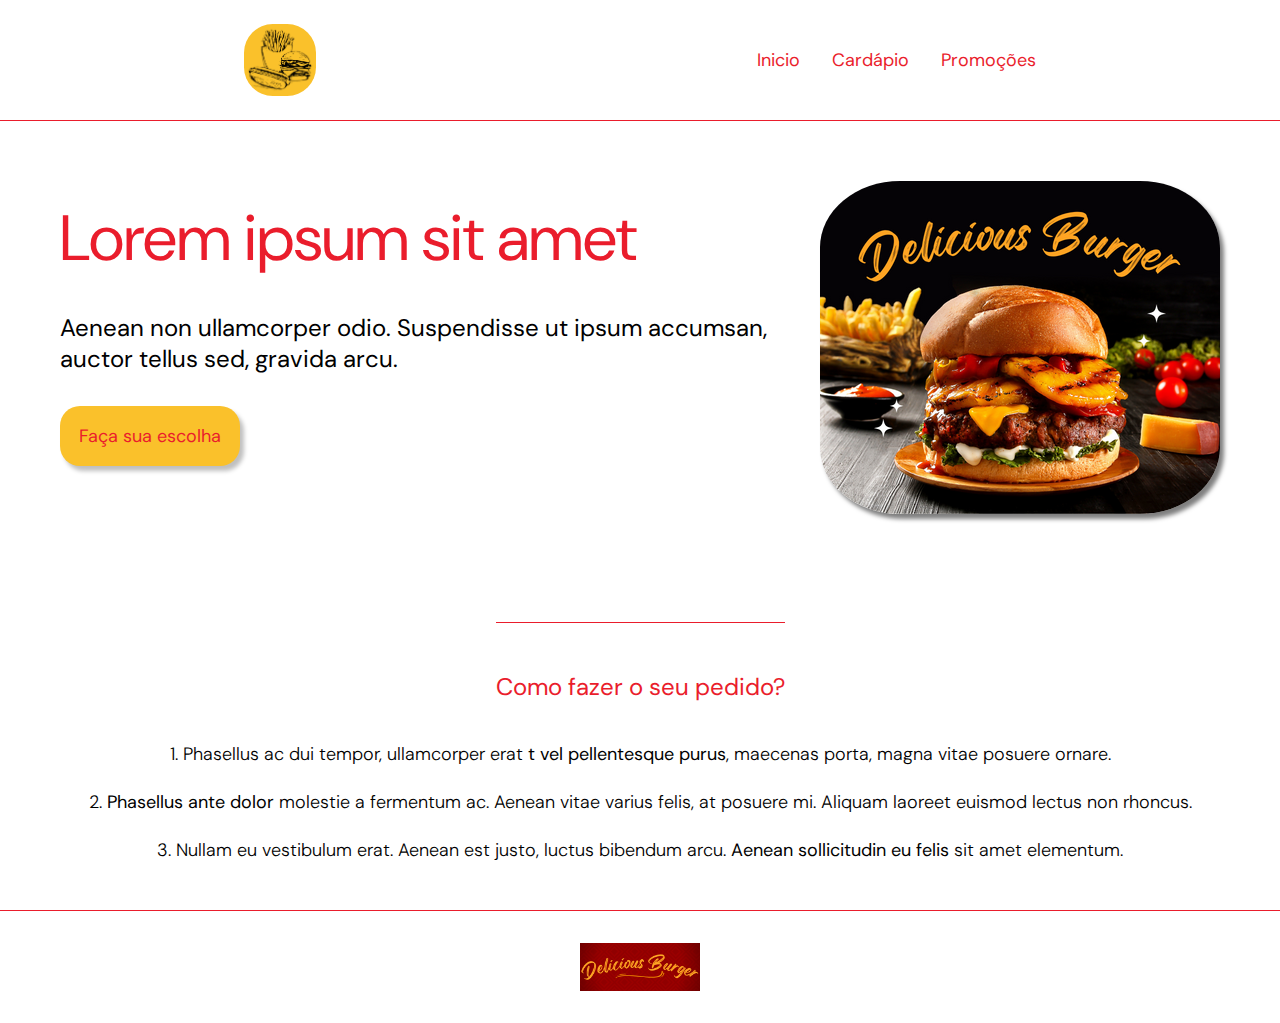
<file: index.html>
<!DOCTYPE html>
<html lang="pt-BR">

<head>
    <meta charset="UTF-8">
    
    <meta name="viewport" content="width=device-width, initial-scale=1.0">
    <title> Inicio </title>
    <meta name="description" content="Escolha sua refeicao no nosso cardápio digital"/>
    <link rel="stylesheet" type="text/css" href="estilo.css" >
    
</head>


<body>
    
    <header class="cabecalho">
        <img class="cabecalho-logo" src="img/logo.png">
        <nav class="cabecalho-menu ">
            
            <a href="index.html"> Inicio</a>
            <a href="cardapio.html"> Cardápio</a>
            <a href="promocoes.html" > Promoções </a>
        
        </nav>
    </header>


    <main class="conteudo">
        <section class="conteudo-principal">
            <div class="conteudo-principal-texto">
                <h1 class="conteudo-principal-titulo">Lorem ipsum sit amet</h1>
                <h2 class="conteudo-principal-subtitulo">Aenean non ullamcorper odio. Suspendisse ut ipsum accumsan, auctor tellus sed, gravida arcu.</h2>
                <button class="conteudo-principal-botao">  <a href="cardapio.html">Faça sua escolha </button>
                </div></a>
            <img class="conteudo-principal-imagem" src="img/img1.png">
        </section>


        <section class="conteudo-secundario"> 
            <h3 class="conteudo-secundario-titulo">Como fazer o seu pedido? </h3>
            <p class="conteudo-secundario-texto"> 1. Phasellus ac dui tempor, ullamcorper erat <strong> t vel pellentesque purus</strong>, maecenas porta, magna vitae posuere ornare. </p>
            <p class="conteudo-secundario-texto"> 2. <strong> Phasellus ante dolor</strong> molestie a fermentum ac. Aenean vitae varius felis, at posuere mi. Aliquam laoreet euismod lectus non rhoncus. </p>
            <p class="conteudo-secundario-texto"> 3. Nullam eu vestibulum erat. Aenean est justo, luctus bibendum arcu. <strong> Aenean sollicitudin eu felis</strong> sit amet elementum.</p>
        </section>
    </main>


    <footer class="rodape">
        <img class="rodape-imagem" src="img/rodapé.png">
    </footer> 


</body>

</html>
</file>
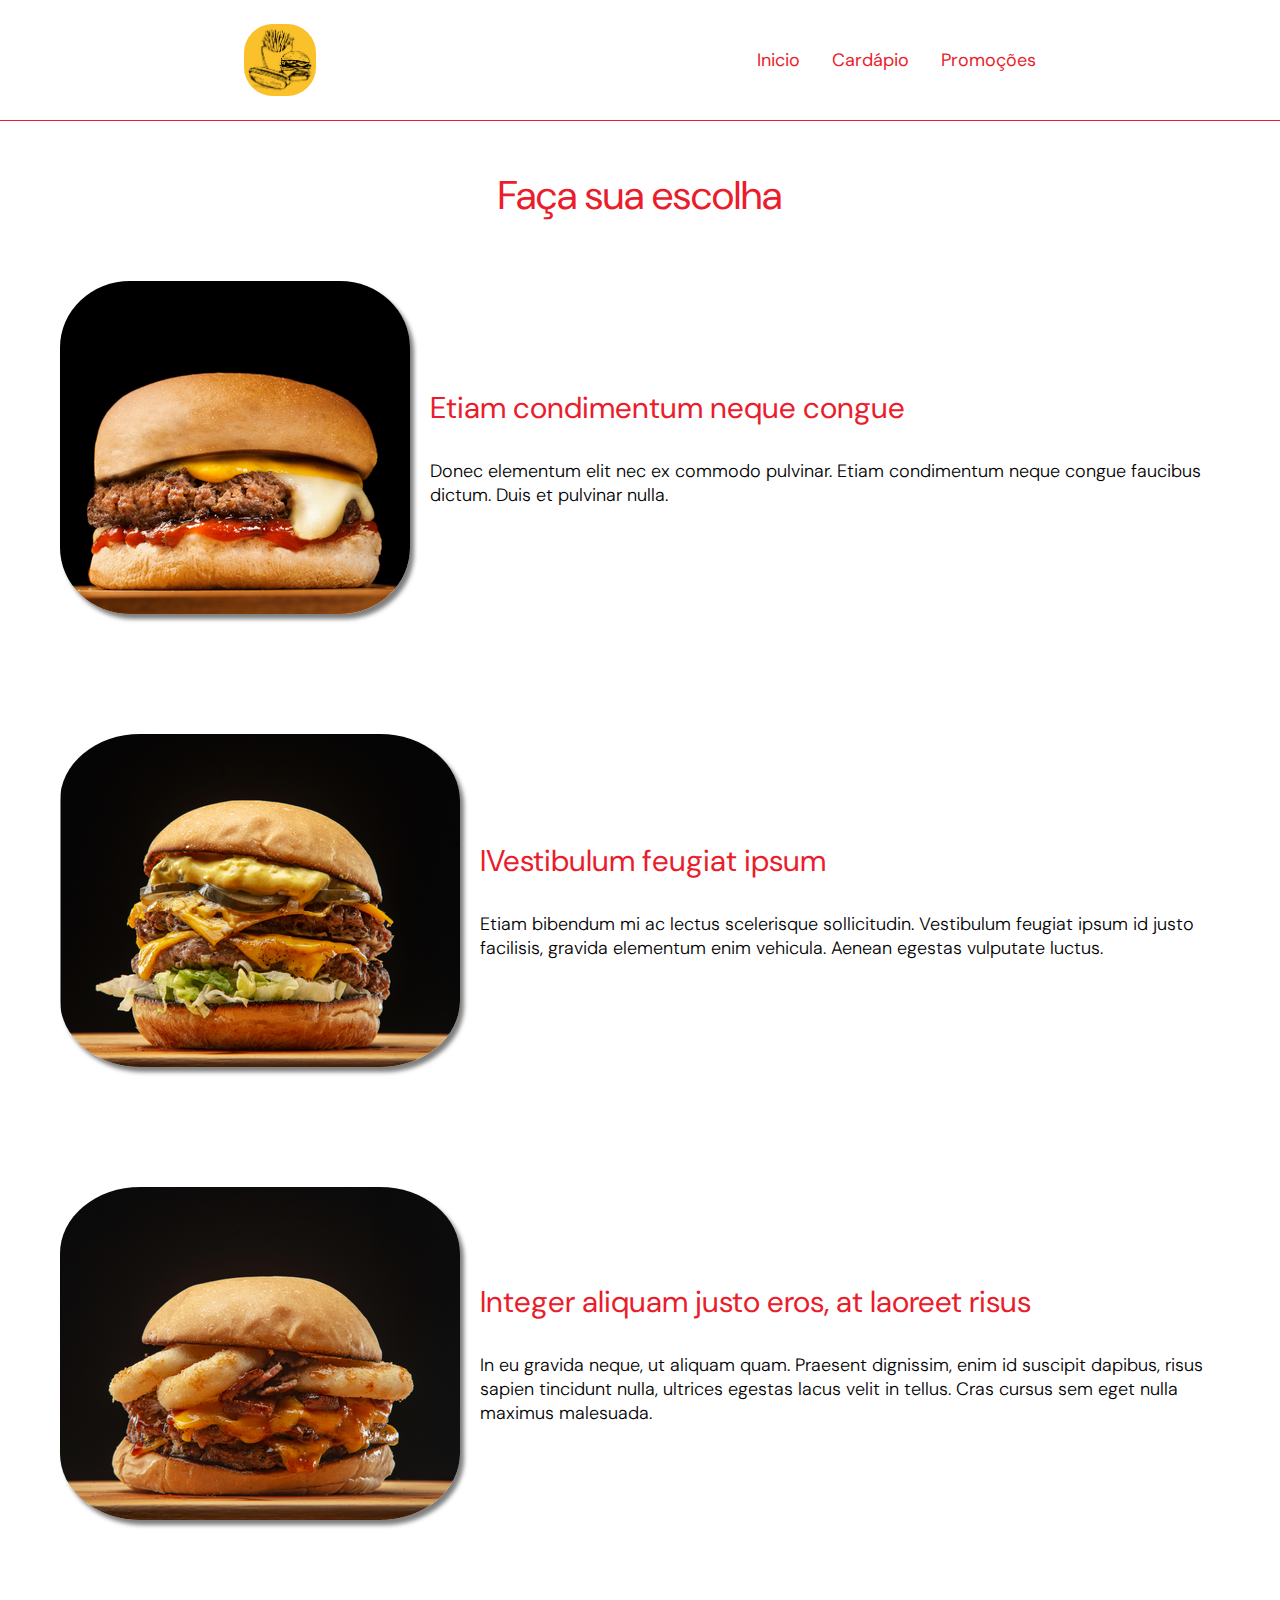
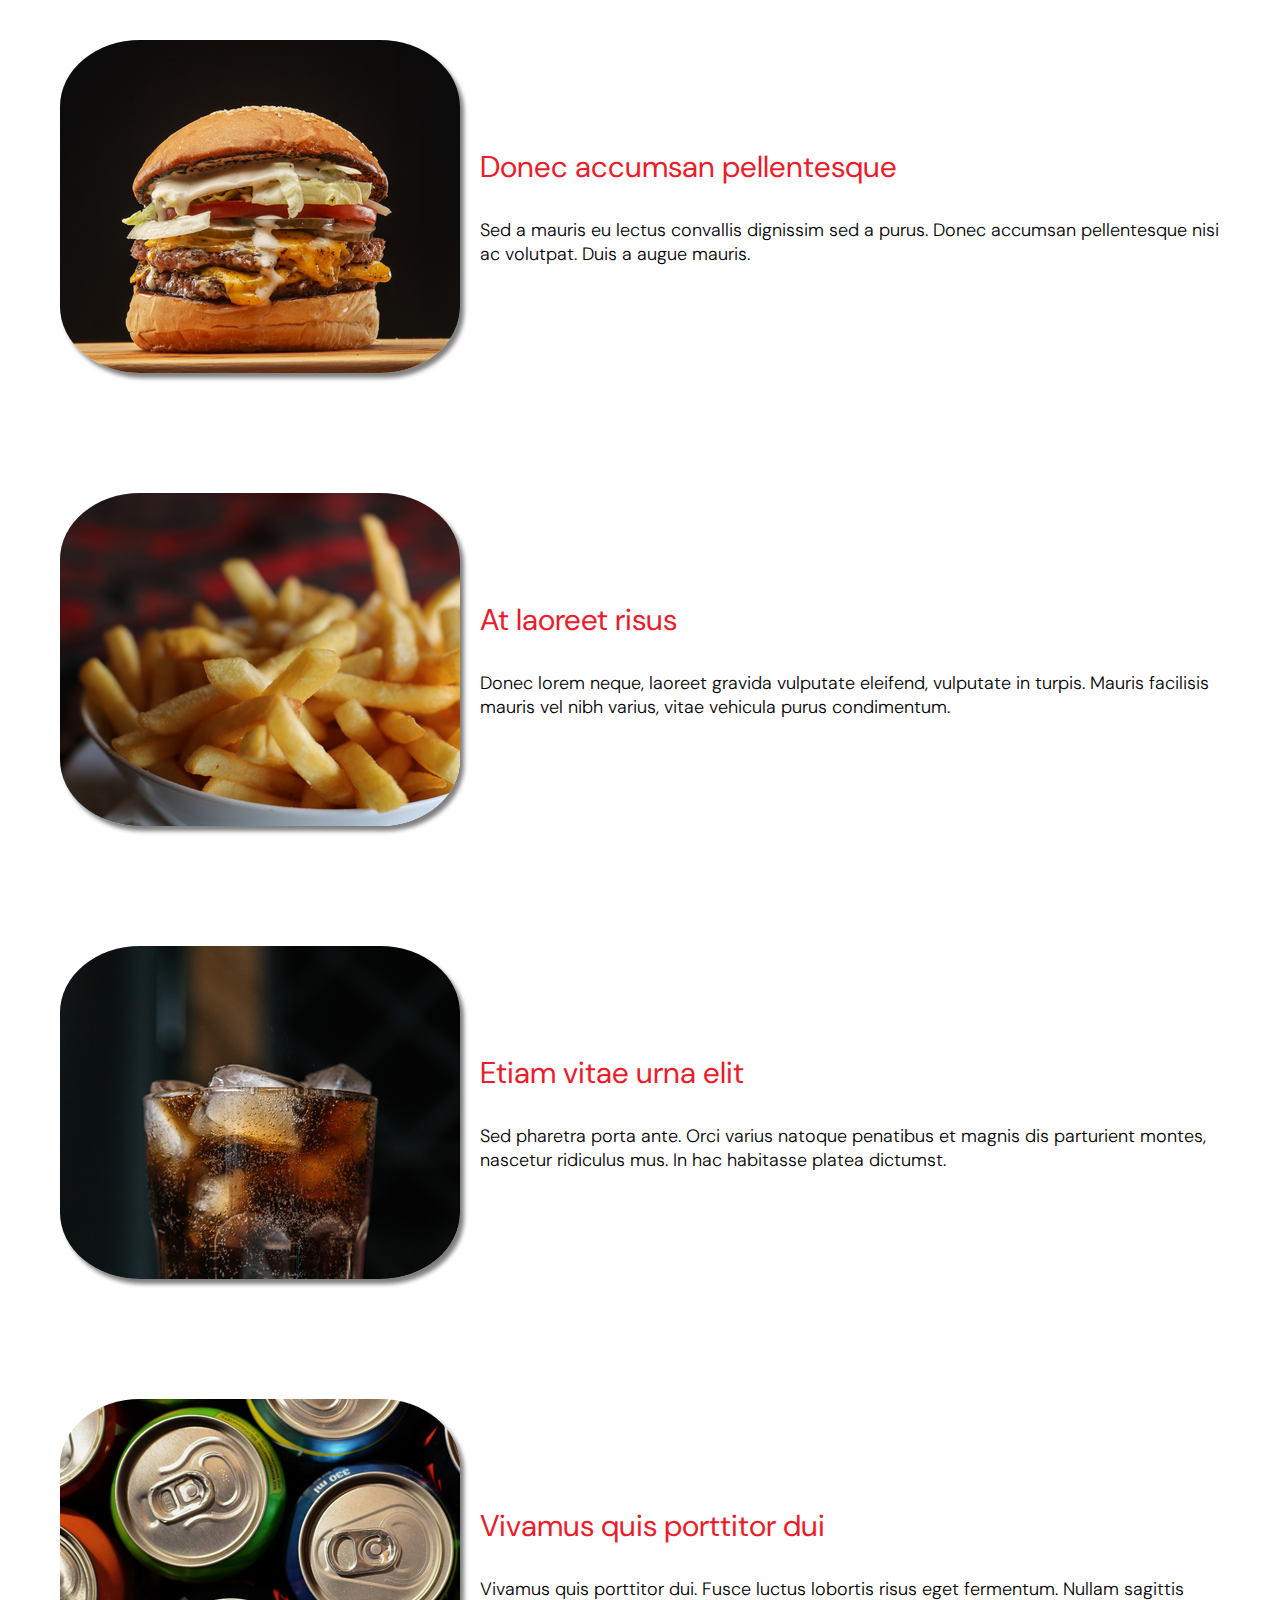
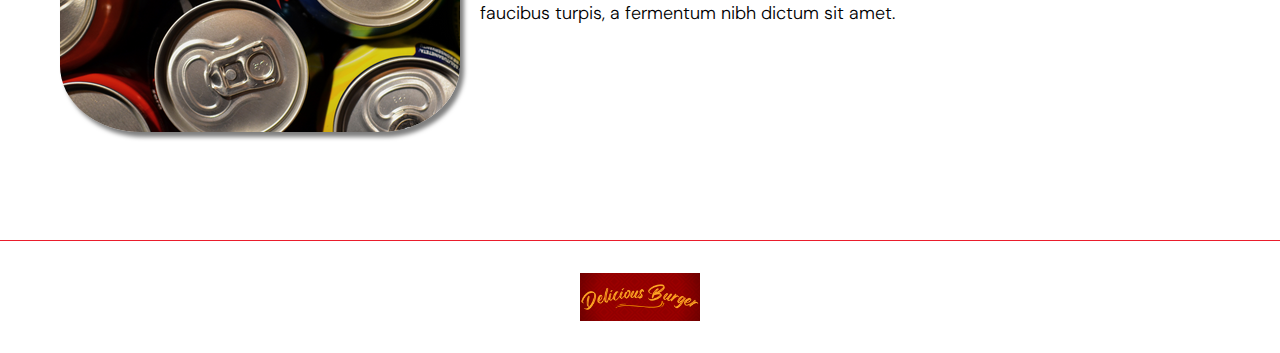
<file: cardapio.html>
<!DOCTYPE html>
<html lang="pt-BR">

<head>
    <meta charset="UTF-8">
    
    <meta name="viewport" content="width=device-width, initial-scale=1.0">
    <title>Cardápio</title>
    <meta name="description" content="Escolha sua refeicao no nosso cardápio digital"/>
    <link rel="stylesheet" type="text/css" href="estilo.css" >
    
</head>


<body>
    
    <header class="cabecalho">
        <img class="cabecalho-logo" src="img/logo.png">
        <nav class="cabecalho-menu ">
            
            <a href="index.html"> Inicio</a>
            <a href="cardapio.html"> Cardápio</a>
            <a href="promocoes.html" > Promoções </a>
        
        </nav>
    </header>

    <main class="conteudo-cardapio">

        <section>
            <h1 class="conteudo-titulo-cardapio">Faça sua escolha </h1>
        </section>


        <section class="opcao-cardapio">
            <img class="conteudo-imagem-cardapio" src="img/1.png">
            <div class="conteudo-texto-cardapio">
                <h2 class="conteudo-subtitulo-cardapio">Etiam condimentum neque congue</h2>
                <p class="conteudo-parragrafo-cardapio">Donec elementum elit nec ex commodo pulvinar. Etiam condimentum neque congue faucibus dictum. Duis et pulvinar nulla.</p>
            </div>
            
        </section>

        <section class="opcao-cardapio">
            <img class="conteudo-imagem-cardapio" src="img/3.png">
            <div class="conteudo-texto-cardapio">
                <h2 class="conteudo-subtitulo-cardapio">IVestibulum feugiat ipsum</h2>
                <p class="conteudo-parragrafo-cardapio">Etiam bibendum mi ac lectus scelerisque sollicitudin. Vestibulum feugiat ipsum id justo facilisis, gravida elementum enim vehicula. Aenean egestas vulputate luctus.</p>
            </div>
            
        </section>

        <section class="opcao-cardapio">
            <img class="conteudo-imagem-cardapio" src="img/4.png">
            <div class="conteudo-texto-cardapio">
                <h2 class="conteudo-subtitulo-cardapio">Integer aliquam justo eros, at laoreet risus</h2>
                <p class="conteudo-parragrafo-cardapio">In eu gravida neque, ut aliquam quam. Praesent dignissim, enim id suscipit dapibus, risus sapien tincidunt nulla, ultrices egestas lacus velit in tellus. Cras cursus sem eget nulla maximus malesuada.</p>
            </div>
            
        </section>

        <section class="opcao-cardapio">
            <img class="conteudo-imagem-cardapio" src="img/5.png">
            <div class="conteudo-texto-cardapio">
                <h2 class="conteudo-subtitulo-cardapio">Donec accumsan pellentesque</h2>
                <p class="conteudo-parragrafo-cardapio">Sed a mauris eu lectus convallis dignissim sed a purus. Donec accumsan pellentesque nisi ac volutpat. Duis a augue mauris.</p>
            </div>
            
        </section>

        <section class="opcao-cardapio">
            <img class="conteudo-imagem-cardapio" src="img/11.png">
            <div class="conteudo-texto-cardapio">
                <h2 class="conteudo-subtitulo-cardapio">At laoreet risus</h2>
                <p class="conteudo-parragrafo-cardapio">Donec lorem neque, laoreet gravida vulputate eleifend, vulputate in turpis. Mauris facilisis mauris vel nibh varius, vitae vehicula purus condimentum.</p>
            </div>
            
        </section>

        <section class="opcao-cardapio">
            <img class="conteudo-imagem-cardapio" src="img/12.png">
            <div class="conteudo-texto-cardapio">
                <h2 class="conteudo-subtitulo-cardapio">Etiam vitae urna elit</h2>
                <p class="conteudo-parragrafo-cardapio"> Sed pharetra porta ante. Orci varius natoque penatibus et magnis dis parturient montes, nascetur ridiculus mus. In hac habitasse platea dictumst.</p>
            </div>
            
        </section>

        <section class="opcao-cardapio">
            <img class="conteudo-imagem-cardapio" src="img/13.png">
            <div class="conteudo-texto-cardapio">
                <h2 class="conteudo-subtitulo-cardapio">Vivamus quis porttitor dui </h2>
                <p class="conteudo-parragrafo-cardapio">Vivamus quis porttitor dui. Fusce luctus lobortis risus eget fermentum. Nullam sagittis faucibus turpis, a fermentum nibh dictum sit amet.</p>
            </div>
            
        </section>
    </main>



    <footer class="rodape">
        <img class="rodape-imagem" src="img/rodapé.png">
    </footer> 


</body>

</html>
</file>
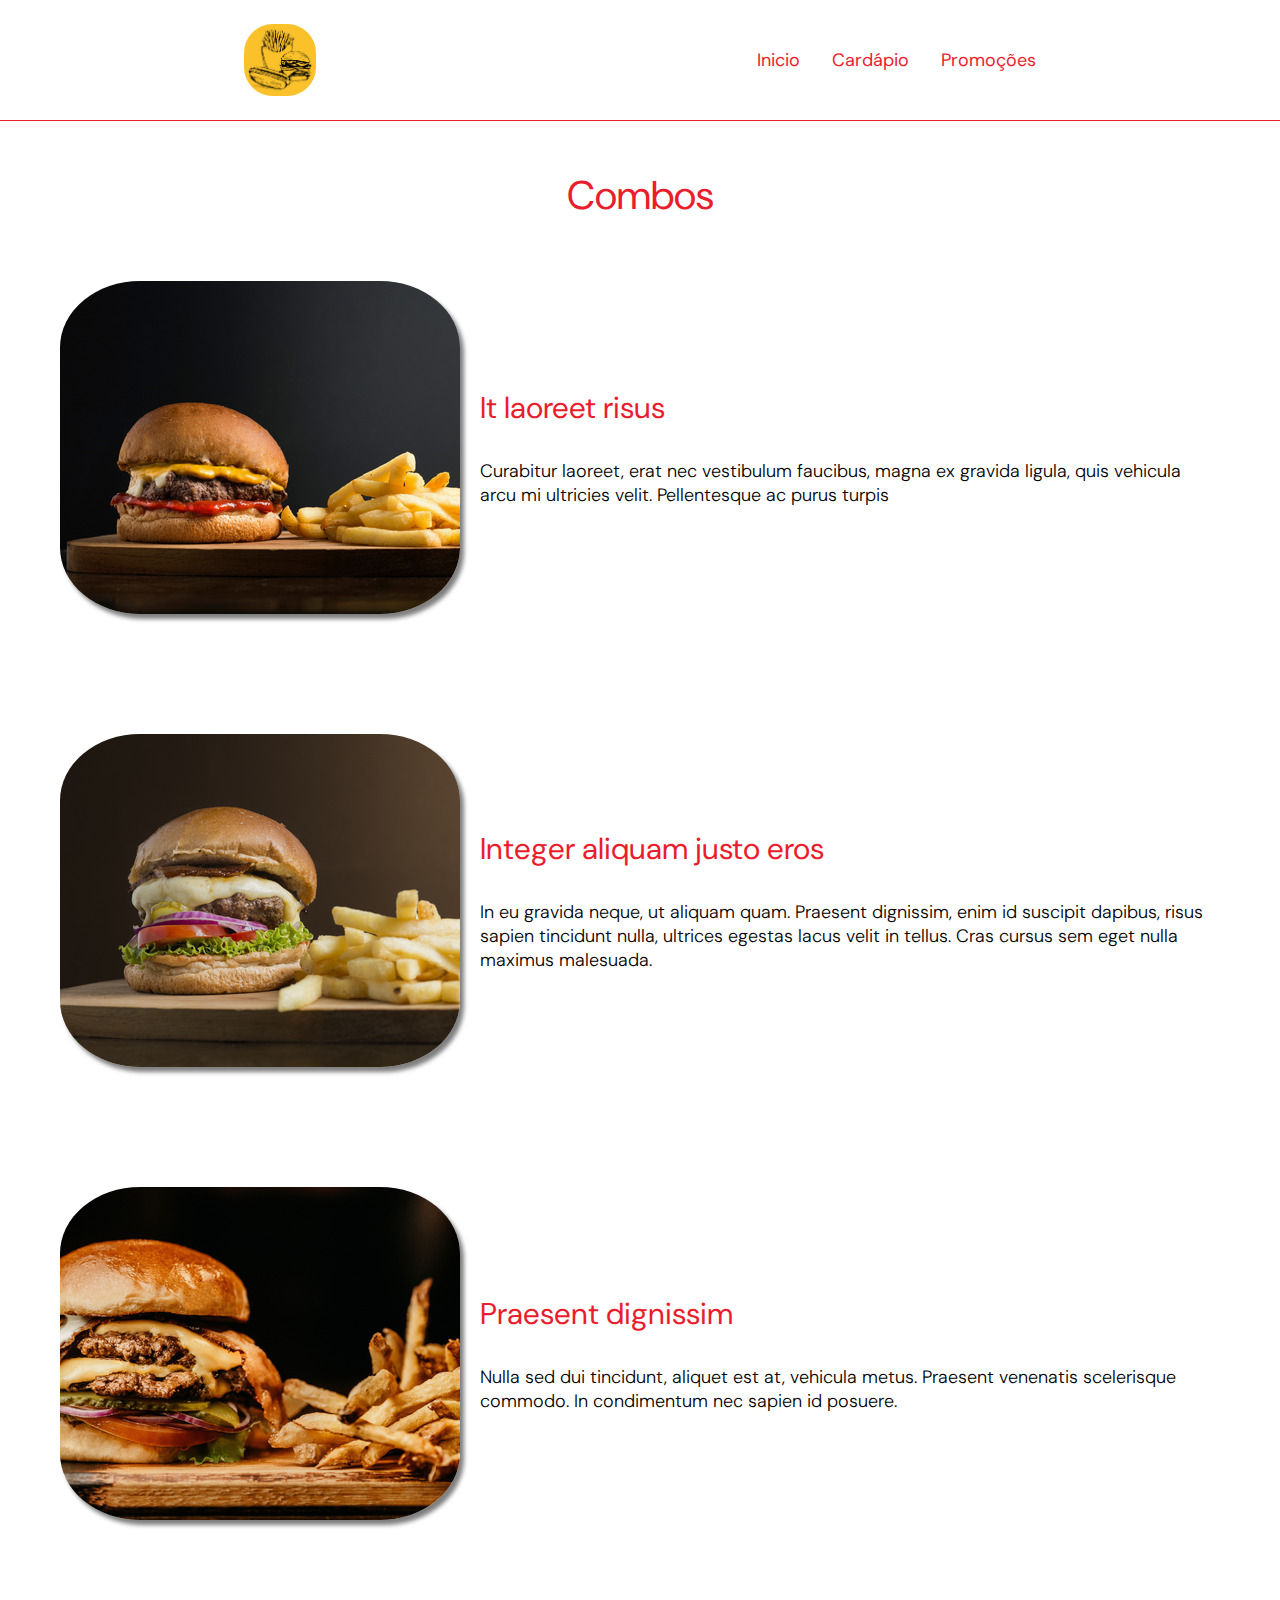
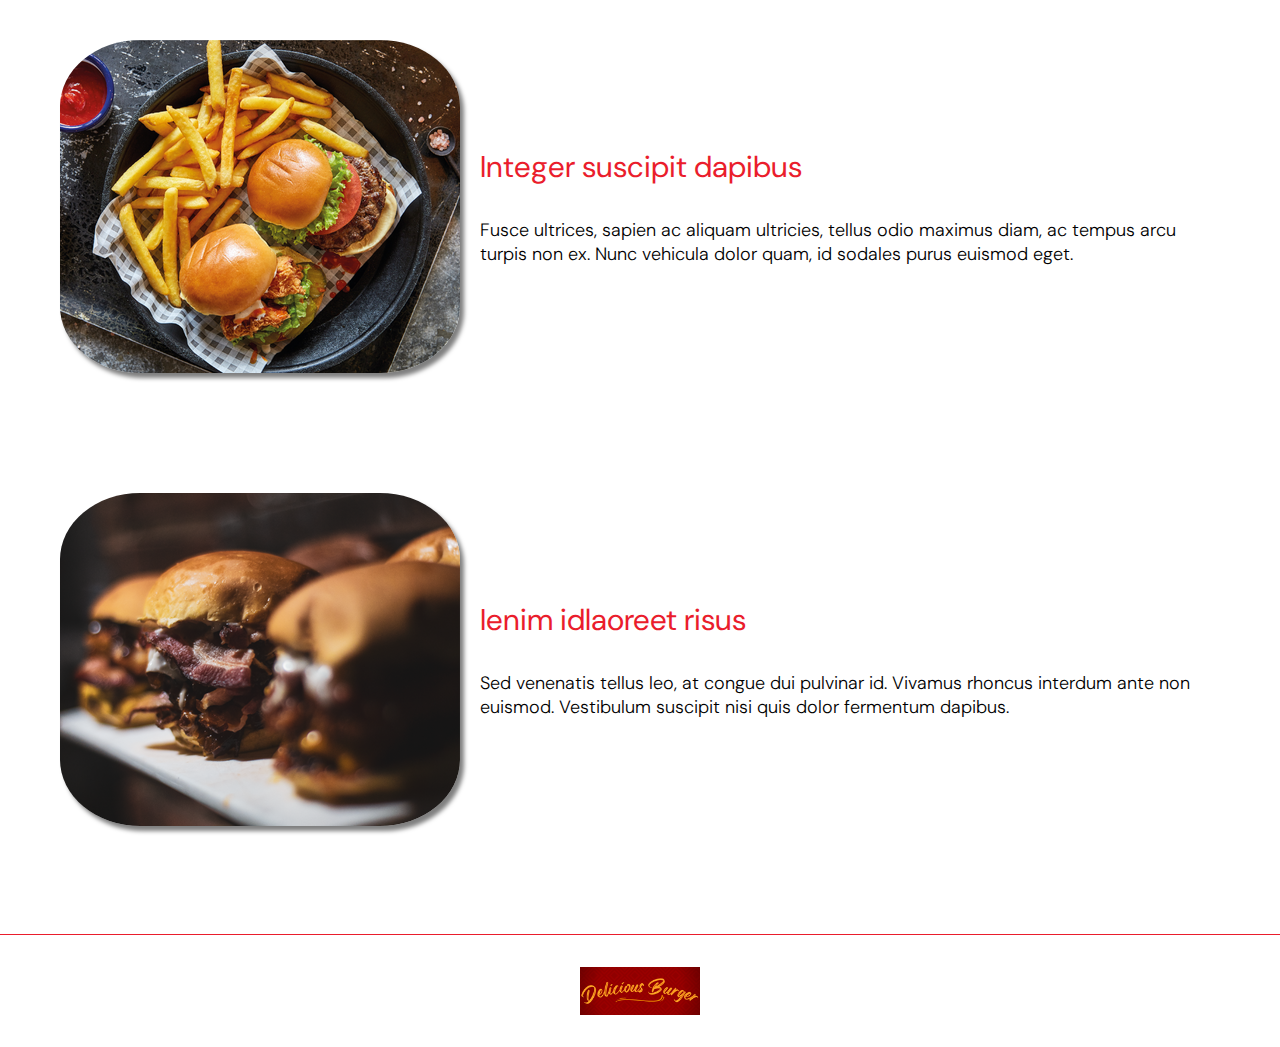
<file: promocoes.html>
<!DOCTYPE html>
<html lang="pt-BR">

<head>
    <meta charset="UTF-8">
    
    <meta name="viewport" content="width=device-width, initial-scale=1.0">
    <title> Promoções </title>
    <meta name="description" content="Escolha sua refeicao no nosso cardápio digital"/>
    <link rel="stylesheet" type="text/css" href="estilo.css" >
    
</head>


<body>
    
    <header class="cabecalho">
        <img class="cabecalho-logo" src="img/logo.png">
        <nav class="cabecalho-menu ">
            
            <a href="index.html"> Inicio</a>
            <a href="cardapio.html"> Cardápio</a>
            <a href="promocoes.html" > Promoções </a>
        
        </nav>
    </header>

    <main class="conteudo-cardapio">

        <section>
            <h1 class="conteudo-titulo-cardapio"> Combos </h1>
        </section>


        <section class="opcao-cardapio">
            <img class="conteudo-imagem-cardapio" src="img/6.png">
            <div class="conteudo-texto-cardapio">
                <h2 class="conteudo-subtitulo-cardapio">It laoreet risus</h2>
                <p class="conteudo-parragrafo-cardapio">Curabitur laoreet, erat nec vestibulum faucibus, magna ex gravida ligula, quis vehicula arcu mi ultricies velit. Pellentesque ac purus turpis</p>
            </div>
        </section>

        <section class="opcao-cardapio">
            <img class="conteudo-imagem-cardapio" src="img/7.png">
            <div class="conteudo-texto-cardapio">
                <h2 class="conteudo-subtitulo-cardapio">Integer aliquam justo eros </h2>
                <p class="conteudo-parragrafo-cardapio">In eu gravida neque, ut aliquam quam. Praesent dignissim, enim id suscipit dapibus, risus sapien tincidunt nulla, ultrices egestas lacus velit in tellus. Cras cursus sem eget nulla maximus malesuada.</p>
            </div>
        </section>

        <section class="opcao-cardapio">
            <img class="conteudo-imagem-cardapio" src="img/8.png">
            <div class="conteudo-texto-cardapio">
                <h2 class="conteudo-subtitulo-cardapio">Praesent dignissim</h2>
                <p class="conteudo-parragrafo-cardapio">Nulla sed dui tincidunt, aliquet est at, vehicula metus. Praesent venenatis scelerisque commodo. In condimentum nec sapien id posuere.</p>
            </div>
        </section>

        <section class="opcao-cardapio">
            <img class="conteudo-imagem-cardapio" src="img/9.png">
            <div class="conteudo-texto-cardapio">
                <h2 class="conteudo-subtitulo-cardapio">Integer suscipit dapibus</h2>
                <p class="conteudo-parragrafo-cardapio">Fusce ultrices, sapien ac aliquam ultricies, tellus odio maximus diam, ac tempus arcu turpis non ex. Nunc vehicula dolor quam, id sodales purus euismod eget.</p>
            </div>
        </section>

        <section class="opcao-cardapio">
            <img class="conteudo-imagem-cardapio" src="img/10.png">
            <div class="conteudo-texto-cardapio">
                <h2 class="conteudo-subtitulo-cardapio">Ienim idlaoreet risus</h2>
                <p class="conteudo-parragrafo-cardapio">Sed venenatis tellus leo, at congue dui pulvinar id. Vivamus rhoncus interdum ante non euismod. Vestibulum suscipit nisi quis dolor fermentum dapibus. </p>
            </div>
        </section>

    </main>


    <footer class="rodape">
        <img class="rodape-imagem" src="img/rodapé.png">
    </footer> 


</body>

</html>
</file>
<file: estilo.css>
@import url('https://fonts.googleapis.com/css2?family=DM+Sans&display=swap');

 *{
    margin: 0;
    padding: 0;
    box-sizing: border-box;
    text-decoration: none;
 }

 body{
    font-size: 100%;
    background: #FFF;
 }

 .cabecalho{
    display: flex;
    flex-direction: row;
    align-items: center;
    justify-content: space-around;
    padding: 24px;
    
 }

 .cabecalho-logo {
    height: 72px;
    border-radius: 40%;
 }

 .cabecalho-menu{
    display: flex;
    gap: 32px;
 }

/*Nao visitados*/

a:link{
	font-family: 'DM Sans', sans-serif;
    font-weight: 400;
    font-size: 18px;
    color: #EA1D2C;
} 

/*Visitados*/

a:visited{
	font-family: 'DM Sans', sans-serif;
    font-weight: 400;
    font-size: 18px;
    color: #EA1D2C;
}

/*Hover*/

a:hover{
  background-color:  #FAC12B;
  color:#000; 
}

/*active*/

a:active{
	font-family: 'DM Sans', sans-serif;
    font-weight: 400;
    font-size: 18px;
    color: #EA1D2C;
}


 .conteudo{
   border-top: 0.4px solid #EA1D2C ;
   margin-bottom: 48px;
 }

 .conteudo-principal {
    display: flex;
    flex-direction: row;
    align-items: center;
    justify-content: space-around;
    padding: 60px;
 }

 .conteudo-principal-texto {
   display: flex;
   flex-direction: column;
   gap: 32px;
 }

 .conteudo-principal-titulo {
   font-family: 'DM Sans', sans-serif;
   font-weight: 400;
   font-size: 64px ;
   color: #EA1D2C;
 }

 .conteudo-principal-subtitulo {
   font-family: 'DM Sans', sans-serif;
   font-weight: 400;
   font-size: 24px ;
 }

 .conteudo-principal-botao {
   background-color: #FAC12B; 
   width: 180px ;
   height: 60px;
   border: none;
   box-shadow: 4px 5px 4px rgba(0, 0, 0, 0.25);
   border-radius: 20px;
   font-family: 'DM Sans', sans-serif;
   font-weight: 400;
   font-size: 18px ;
 }

 .conteudo-principal-botao:hover {
  background-color: #f78088;
  color: #FFF;
 }

 .conteudo-principal-imagem {
   border-radius: 20%;
   box-shadow: 4px 5px 4px rgba(0, 0, 0, 0.50);
 }

 .conteudo-secundario{
  display: flex;
  flex-direction: column;
  align-items: center;
  gap: 24px;
  margin-top: 48px;
 }

 .conteudo-secundario-titulo{
  border-top: 0.4px solid #EA1D2C;
  padding-top: 48px;
  font-family: 'DM Sans', sans-serif;
  color: #EA1D2C;
  font-weight: 400;
  font-size: 24px ;
  margin-bottom: 16px;
 }

 .conteudo-secundario-texto{
  font-family: 'DM Sans', sans-serif;
  font-weight: 300;
  font-size: 18px ;
 }

 .rodape{
  padding: 32px;
  border-top: 0.4px solid #EA1D2C;
 }

 .rodape-imagem {
  height: 48px;
  display: block;
  margin: 0 auto;
 }

/*Pagina de cardapio*/

.conteudo-cardapio {
  border-top: 0.4px solid #EA1D2C ;
  margin-bottom: 48px;
}

.opcao-cardapio {
    display: flex;
    flex-direction: row;
    align-items: center;
    justify-content: space-around;
    padding: 60px;
}

.conteudo-texto-cardapio {
  display: flex;
   flex-direction: column;
   gap: 32px;
}

.conteudo-titulo-cardapio {
  display: flex;
  flex-direction: column;
  align-items: center;
  gap: 24px;
  margin-top: 48px;
  font-family: 'DM Sans', sans-serif;
  font-weight: 400;
  font-size: 40px ;
  color: #EA1D2C;  
}

.conteudo-subtitulo-cardapio {
  font-family: 'DM Sans', sans-serif;
  font-weight: 400;
  font-size: 30px ;
  color: #EA1D2C;
}

.conteudo-parragrafo-cardapio {
  font-family: 'DM Sans', sans-serif;
  font-weight: 300;
  font-size: 18px ;
} 

.conteudo-imagem-cardapio {
  margin-right: 20px;
  border-radius: 20%;
  box-shadow: 4px 5px 4px rgba(0, 0, 0, 0.50);
  width: 250; 
}
</file>
